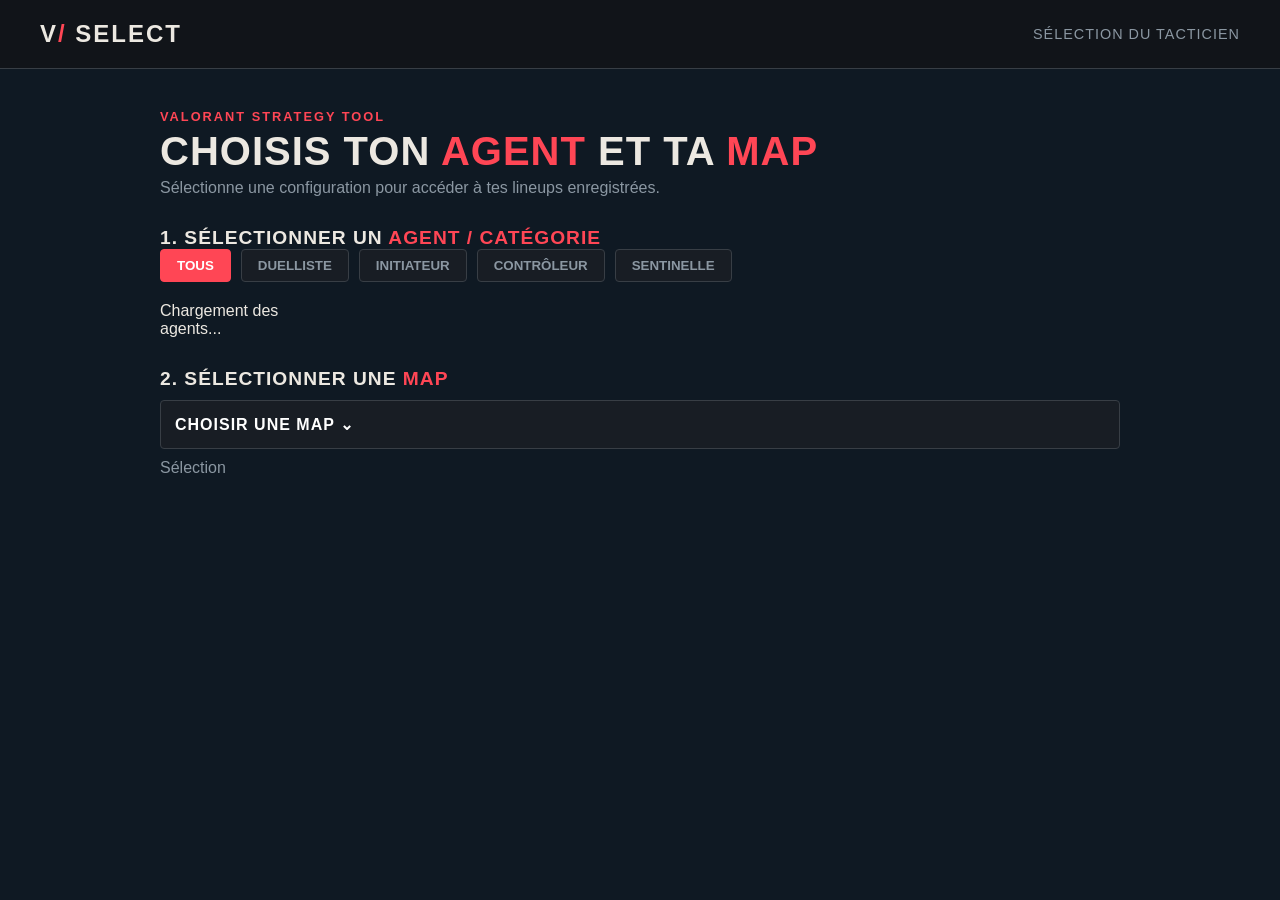
<file: index.html>
<!DOCTYPE html>
<html lang="fr">

<head>
    <meta charset="UTF-8">
    <meta name="viewport" content="width=device-width, initial-scale=1.0">
    <title>VALORANT - Sélection Agent & Map</title>
    <link rel="stylesheet" href="style.css">
</head>

<body>

<header class="topbar">
    <a class="brand" href="index.html">V<span>/</span> SELECT</a>
    <div class="topbar-label">SÉLECTION DU TACTICIEN</div>
</header>

<main class="container">

    <section class="intro">
        <p class="eyebrow">VALORANT STRATEGY TOOL</p>
        <h1>CHOISIS TON <span>AGENT</span> ET TA <span>MAP</span></h1>
        <p class="subtitle">Sélectionne une configuration pour accéder à tes lineups enregistrées.</p>
    </section>

    <!-- SECTION 1 : SELECTION DE L'AGENT -->
    <section class="selection-section">
        <div class="section-heading">
            <h2>1. SÉLECTIONNER UN <span>AGENT / CATÉGORIE</span></h2>
        </div>

        <!-- Filtres par rôle -->
        <div id="roleFilters" class="category-filters">
            <button type="button" class="category-filter filter active" data-role="Tous">TOUS</button>
            <button type="button" class="category-filter filter" data-role="Duelliste">DUELLISTE</button>
            <button type="button" class="category-filter filter" data-role="Initiateur">INITIATEUR</button>
            <button type="button" class="category-filter filter" data-role="Contrôleur">CONTRÔLEUR</button>
            <button type="button" class="category-filter filter" data-role="Sentinelle">SENTINELLE</button>
        </div>

        <div id="agentGrid" class="agents-grid">
            Chargement des agents...
        </div>
        <p id="agentCount" class="subtitle"></p>
        <p id="agentInfo" class="subtitle"></p>
    </section>

    <!-- SECTION 2 : SELECTION DE LA MAP -->
    <section class="selection-section">
        <div class="section-heading">
            <h2>2. SÉLECTIONNER UNE <span>MAP</span></h2>
        </div>

        <div class="map-picker">
            <button type="button" id="mapTrigger" class="validate-button" aria-expanded="false" style="background:#181d24; border:1px solid #383e45; width:100%; text-align:left;">
                <span id="mapTriggerContent">CHOISIR UNE MAP ⌄</span>
            </button>
            <div id="mapMenu" hidden style="margin-top:10px;">
                <div id="mapOptions" class="maps-grid"></div>
            </div>
        </div>
        <p id="mapInfo" class="subtitle" style="margin-top:10px;"></p>
    </section>

    <!-- BOUTON DE CONFIRMATION -->
    <div class="action-container">
        <p id="validationMessage" class="subtitle" style="margin-bottom:10px;">Sélection
</file>
<file: style.css>
* {
    box-sizing: border-box;
    margin: 0;
    padding: 0;
    font-family: 'Segoe UI', Tahoma, Geneva, Verdana, sans-serif;
}

body {
    background-color: #0f1923;
    color: #ece8e1;
    min-height: 100vh;
    display: flex;
    flex-direction: column;
}

.topbar {
    display: flex;
    justify-content: space-between;
    align-items: center;
    padding: 20px 40px;
    background-color: #111419;
    border-bottom: 1px solid #383e45;
}

.brand {
    font-size: 1.5rem;
    font-weight: 900;
    color: #ece8e1;
    text-decoration: none;
    letter-spacing: 2px;
}

.brand span {
    color: #ff4655;
}

.topbar-label {
    font-size: 0.9rem;
    letter-spacing: 1px;
    color: #8b97a2;
}

.container {
    max-width: 1000px;
    width: 100%;
    margin: 0 auto;
    padding: 40px 20px;
    flex: 1;
}

.back-link {
    display: inline-block;
    color: #8b97a2;
    text-decoration: none;
    margin-bottom: 20px;
    font-weight: 600;
}

.back-link:hover {
    color: #ff4655;
}

.intro {
    margin-bottom: 30px;
}

.eyebrow {
    font-size: 0.8rem;
    color: #ff4655;
    letter-spacing: 2px;
    font-weight: bold;
    margin-bottom: 5px;
}

.intro h1 {
    font-size: 2.5rem;
    font-weight: 900;
    letter-spacing: 1px;
}

.intro h1 span {
    color: #ff4655;
}

.subtitle {
    color: #8b97a2;
    margin-top: 5px;
}

.current-selection {
    display: grid;
    grid-template-columns: repeat(auto-fit, minmax(200px, 1fr));
    gap: 20px;
    margin-bottom: 40px;
    background: #181d24;
    padding: 20px;
    border-radius: 8px;
    border: 1px solid #383e45;
}

.card-kicker {
    font-size: 0.75rem;
    color: #8b97a2;
    letter-spacing: 1px;
    margin-bottom: 5px;
}

.current-selection h2 {
    font-size: 1.5rem;
    font-weight: 800;
}

.admin-login {
    background: #1f2326;
    padding: 20px;
    border-radius: 8px;
    margin-bottom: 30px;
    border: 1px solid #383e45;
}

.admin-login h2 {
    font-size: 1.2rem;
    margin-bottom: 10px;
    color: #ff4655;
}

.admin-login form {
    display: flex;
    gap: 10px;
    flex-wrap: wrap;
    margin-top: 15px;
}

.admin-login input {
    flex: 1;
    min-width: 200px;
    padding: 10px;
    background: #0f1923;
    border: 1px solid #383e45;
    color: white;
    border-radius: 4px;
}

.admin-login button,
#logoutButton {
    background-color: #ff4655;
    color: white;
    border: none;
    padding: 10px 20px;
    font-weight: bold;
    border-radius: 4px;
    cursor: pointer;
}

#authStatus {
    font-size: 0.9rem;
    color: #ece8e1;
    opacity: 0.8;
}

.add-section {
    background: #181d24;
    padding: 30px;
    border-radius: 8px;
    border: 1px solid #383e45;
    margin-bottom: 40px;
}

.section-heading h2 {
    font-size: 1.2rem;
    font-weight: 800;
    letter-spacing: 1px;
}

.section-heading h2 span {
    color: #ff4655;
}

form {
    display: flex;
    flex-direction: column;
    gap: 15px;
    margin-top: 15px;
}

label {
    font-size: 0.8rem;
    font-weight: bold;
    color: #8b97a2;
    letter-spacing: 1px;
}

input[type="text"],
textarea,
select {
    width: 100%;
    padding: 12px;
    background: #0f1923;
    border: 1px solid #383e45;
    color: #ece8e1;
    border-radius: 4px;
    font-size: 1rem;
}

textarea {
    resize: vertical;
    min-height: 100px;
}

.post-plant-fields {
    display: flex;
    flex-direction: column;
    gap: 15px;
    background: #111419;
    padding: 15px;
    border-radius: 6px;
    border: 1px solid #383e45;
}

.upload-grid {
    display: grid;
    grid-template-columns: repeat(auto-fit, minmax(220px, 1fr));
    gap: 20px;
    margin-top: 10px;
}

.upload-box {
    background: #0f1923;
    border: 2px dashed #383e45;
    padding: 20px;
    text-align: center;
    border-radius: 6px;
    display: flex;
    flex-direction: column;
    align-items: center;
    justify-content: center;
    gap: 10px;
}

.upload-box label {
    cursor: pointer;
    color: #ece8e1;
    font-weight: bold;
    display: flex;
    flex-direction: column;
    align-items: center;
    gap: 5px;
}

.upload-box label span {
    font-size: 1.5rem;
    color: #ff4655;
}

.upload-box input[type="file"] {
    display: none;
}

.upload-box p {
    font-size: 0.8rem;
    color: #8b97a2;
    word-break: break-all;
}

.validate-button {
    background-color: #ff4655;
    color: white;
    border: none;
    padding: 14px;
    font-weight: bold;
    font-size: 1rem;
    border-radius: 4px;
    cursor: pointer;
    letter-spacing: 1px;
    margin-top: 10px;
}

.category-filters {
    display: flex;
    gap: 10px;
    flex-wrap: wrap;
    margin-bottom: 20px;
}

.category-filter {
    background: #181d24;
    border: 1px solid #383e45;
    color: #8b97a2;
    padding: 8px 16px;
    font-weight: bold;
    border-radius: 4px;
    cursor: pointer;
}

.category-filter.active {
    background-color: #ff4655;
    border-color: #ff4655;
    color: white;
}

.post-plant-subfilters {
    display: flex;
    gap: 20px;
    background: #181d24;
    padding: 15px;
    border-radius: 6px;
    border: 1px solid #383e45;
    margin-bottom: 20px;
    flex-wrap: wrap;
}

.subfilter-item {
    flex: 1;
    min-width: 200px;
    display: flex;
    flex-direction: column;
    gap: 5px;
}

.lineups-grid {
    display: grid;
    grid-template-columns: repeat(auto-fill, minmax(300px, 1fr));
    gap: 20px;
}

.lineup-card {
    background: #181d24;
    border: 1px solid #383e45;
    border-radius: 8px;
    padding: 20px;
    display: flex;
    flex-direction: column;
    gap: 12px;
}

.lineup-card h3 {
    font-size: 1.2rem;
    font-weight: 800;
}

.lineup-category {
    font-size: 0.75rem;
    background: #111419;
    color: #ff4655;
    padding: 4px 8px;
    border-radius: 4px;
    width: fit-content;
    font-weight: bold;
    border: 1px solid #383e45;
}

.lineup-card p {
    font-size: 0.9rem;
    color: #8b97a2;
    line-height: 1.4;
}

.lineup-media {
    width: 100%;
    height: auto;
    max-height: none;
    object-fit: unset;
    border-radius: 8px;
    margin-top: 10px;
    cursor: pointer;
}

.edit-button {
    background-color: #383e45;
    color: white;
    border: none;
    padding: 8px 12px;
    font-size: 0.8rem;
    font-weight: bold;
    border-radius: 4px;
    cursor: pointer;
}

.delete-button {
    background-color: transparent;
    color: #ff4655;
    border: 1px solid #ff4655;
    padding: 8px 12px;
    font-size: 0.8rem;
    font-weight: bold;
    border-radius: 4px;
    cursor: pointer;
}

.export-import {
    display: flex;
    gap: 15px;
    margin-top: 40px;
    flex-wrap: wrap;
}

.export-import button,
.import-button {
    flex: 1;
    min-width: 200px;
    background: #181d24;
    border: 1px solid #383e45;
    color: #ece8e1;
    padding: 12px;
    text-align: center;
    font-weight: bold;
    border-radius: 4px;
    cursor: pointer;
    font-size: 0.9rem;
}

.image-viewer {
    position: fixed;
    top: 0;
    left: 0;
    width: 100vw;
    height: 100vh;
    background: rgba(0, 0, 0, 0.85);
    display: flex;
    align-items: center;
    justify-content: center;
    z-index: 1000;
    cursor: pointer;
}

.image-viewer img {
    max-width: 90%;
    max-height: 90%;
    border-radius: 8px;
}

footer {
    text-align: center;
    padding: 20px;
    font-size: 0.75rem;
    color: #8b97a2;
    border-top: 1px solid #383e45;
    background-color: #111419;
    letter-spacing: 1px;
}

/* GRILLE DES AGENTS */
.agents-grid {
    display: grid;
    grid-template-columns: repeat(auto-fill, minmax(140px, 1fr));
    gap: 15px;
    margin-top: 15px;
    margin-bottom: 30px;
}

.agent-card {
    background: #181d24;
    border: 1px solid #383e45;
    border-radius: 8px;
    padding: 15px;
    text-align: center;
    cursor: pointer;
    transition: all 0.2s ease;
    display: flex;
    flex-direction: column;
    align-items: center;
}

.agent-card:hover {
    border-color: #ff4655;
    transform: translateY(-3px);
}

.agent-card.selected {
    border-color: #ff4655;
    background-color: #1f232a;
    box-shadow: 0 0 10px rgba(255, 70, 85, 0.3);
}

.agent-portrait {
    width: 80px;
    height: 80px;
    object-fit: cover;
    border-radius: 50%;
    margin-bottom: 10px;
    border: 2px solid #383e45;
}

.agent-info h3 {
    font-size: 0.9rem;
    font-weight: 800;
    color: #ece8e1;
}

.agent-info p {
    font-size: 0.75rem;
    color: #8b97a2;
    margin-top: 2px;
}

/* GRILLE DES MAPS */
.maps-grid {
    display: grid;
    grid-template-columns: repeat(auto-fill, minmax(160px, 1fr));
    gap: 15px;
    margin-top: 15px;
    margin-bottom: 30px;
}

.map-card {
    background: #181d24;
    border: 1px solid #383e45;
    border-radius: 8px;
    padding: 20px;
    text-align: center;
    cursor: pointer;
    transition: all 0.2s ease;
}

.map-card:hover {
    border-color: #ff4655;
    transform: translateY(-3px);
}

.map-card.selected {
    border-color: #ff4655;
    background-color: #1f232a;
    box-shadow: 0 0 10px rgba(255, 70, 85, 0.3);
}

.map-info h3 {
    font-size: 1rem;
    font-weight: 800;
    letter-spacing: 1px;
}
</file>
